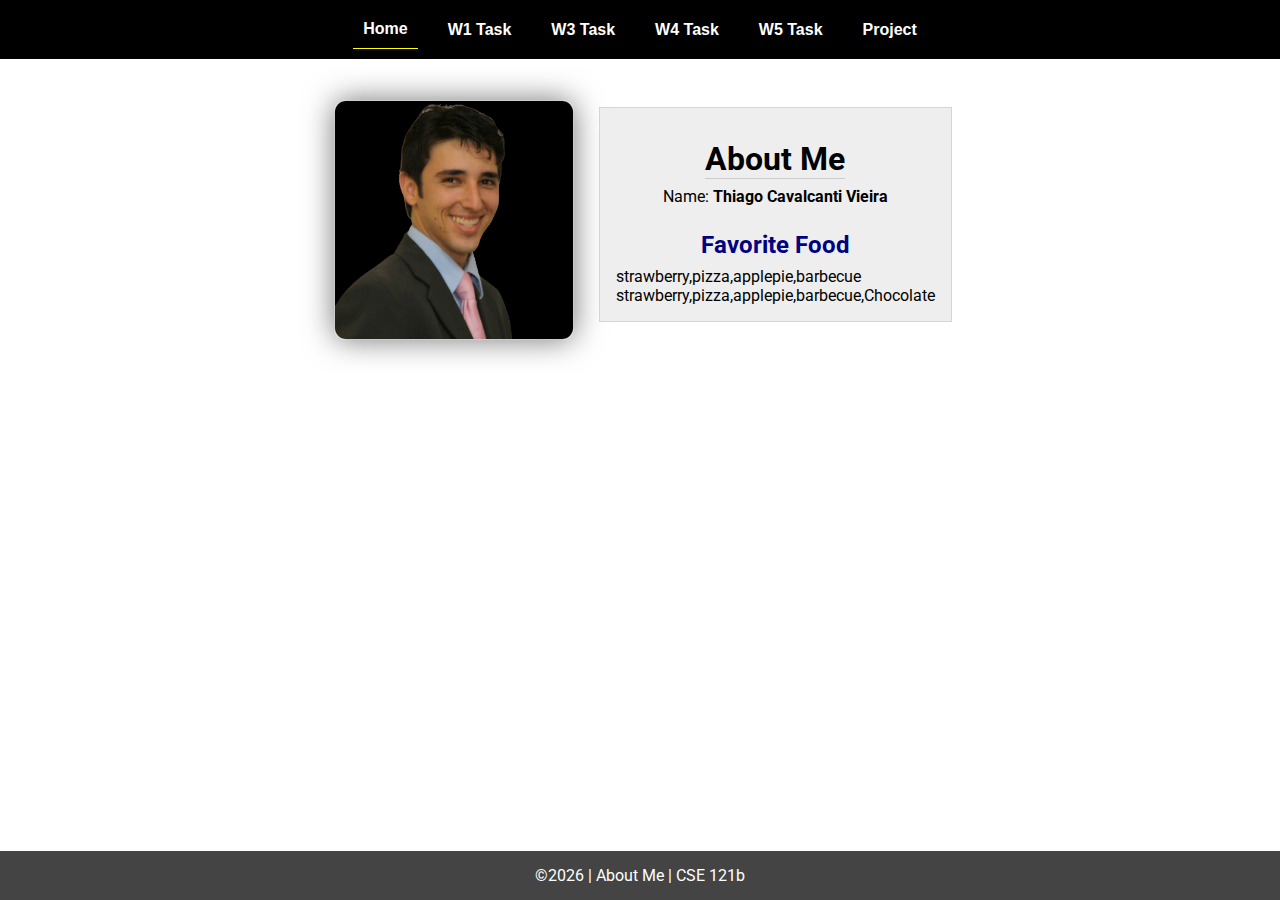
<file: index.html>
<!DOCTYPE html>
<html lang="en">

<head>
  <meta charset="UTF-8">
  <meta name="viewport" content="width=device-width, initial-scale=1.0">
  <title>About Me | CSE 121b | W02: Programming Tasks</title>
  <link rel="preconnect" href="https://fonts.googleapis.com">
  <link rel="preconnect" href="https://fonts.gstatic.com" crossorigin>
  <link href="https://fonts.googleapis.com/css2?family=Roboto:wght@400;600&display=swap"
    rel="stylesheet">
  <link rel="stylesheet" href="styles/main.css">
</head>

<body>
  <nav>
    <ul id="menu">
      <li><a id="toggleMenu">&equiv;</a></li>
      <li><a href="index.html" class="active">Home</a></li>
      <li><a href="w01-task.html">W1 Task</a></li>
      <li><a href="w03-task.html">W3 Task</a></li>
      <li><a href="w04-task.html">W4 Task</a></li>
      <li><a href="w05-task.html">W5 Task</a></li>
      <li><a href="project.html">Project</a></li>
    </ul>
  </nav>
  <main id="home">
    <picture>
      <img src="images/tv foto.jpg" alt="Placeholder Image">
    </picture>
    <section>
      <h1>About Me</h1>
      <div class="info">Name: <span id="name"></span></div>
      <h2>Favorite Food</h2>
      <div class="block" id="food"></div>
    </section>
  </main>
  <footer>
    &copy;<span id="year"></span> | About Me | CSE 121b
  </footer>
  <script src="scripts/main.js"></script>
  <script src="scripts/w02-task.js"></script>
</body>

</html>
</file>
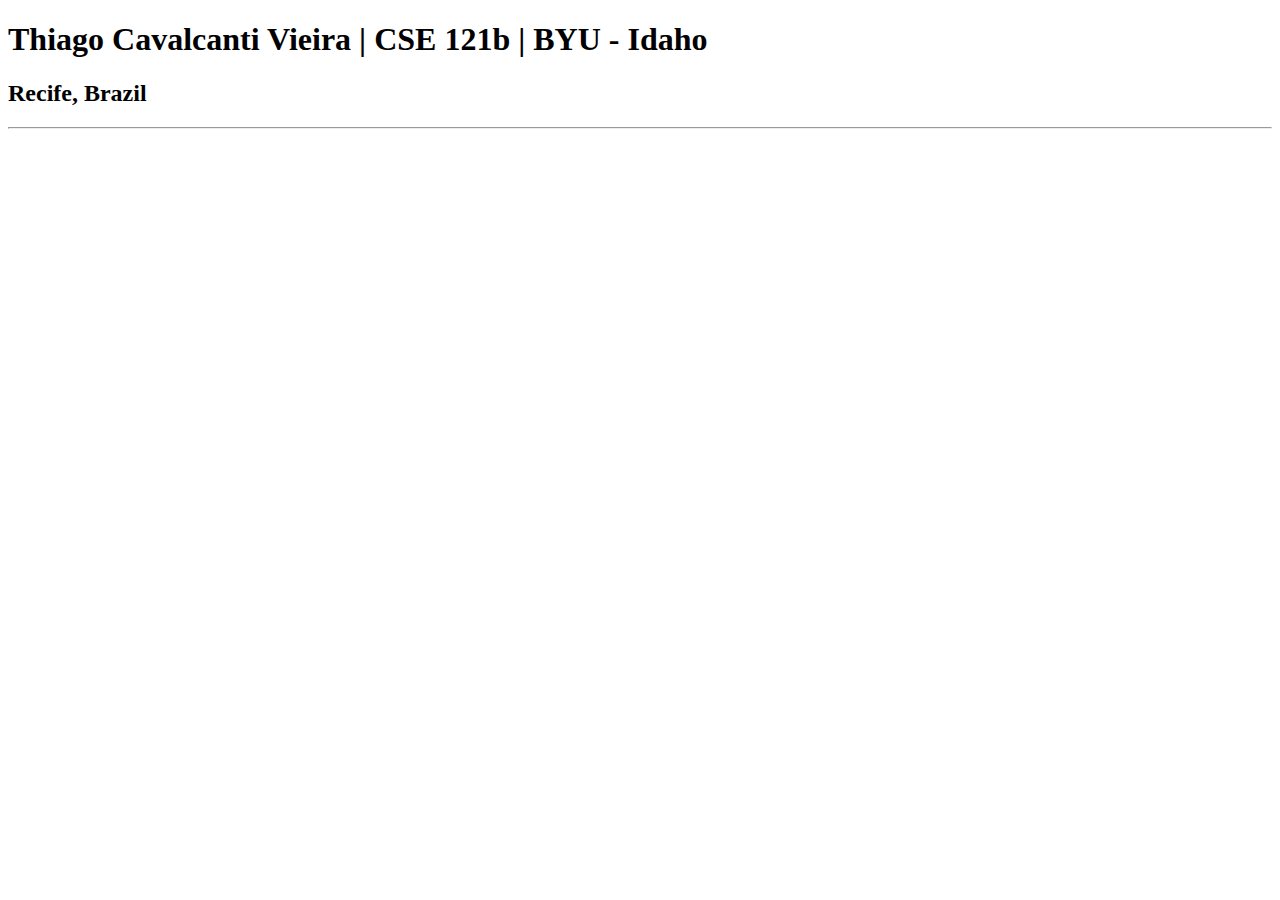
<file: test.html>
<!DOCTYPE html>
<html lang="en">
<head>
    <meta charset="UTF-8">
    <meta name="viewport" content="width=device-width, initial-scale=1.0">
    <title>Thiago Cavalcanti Vieira | CSE 121b | BYU - Idaho</title>
</head>
<body>
    <h1>Thiago Cavalcanti Vieira | CSE 121b | BYU - Idaho</h1>
    <h2>Recife, Brazil</h2>
    <hr>
</body>
</html>
</file>
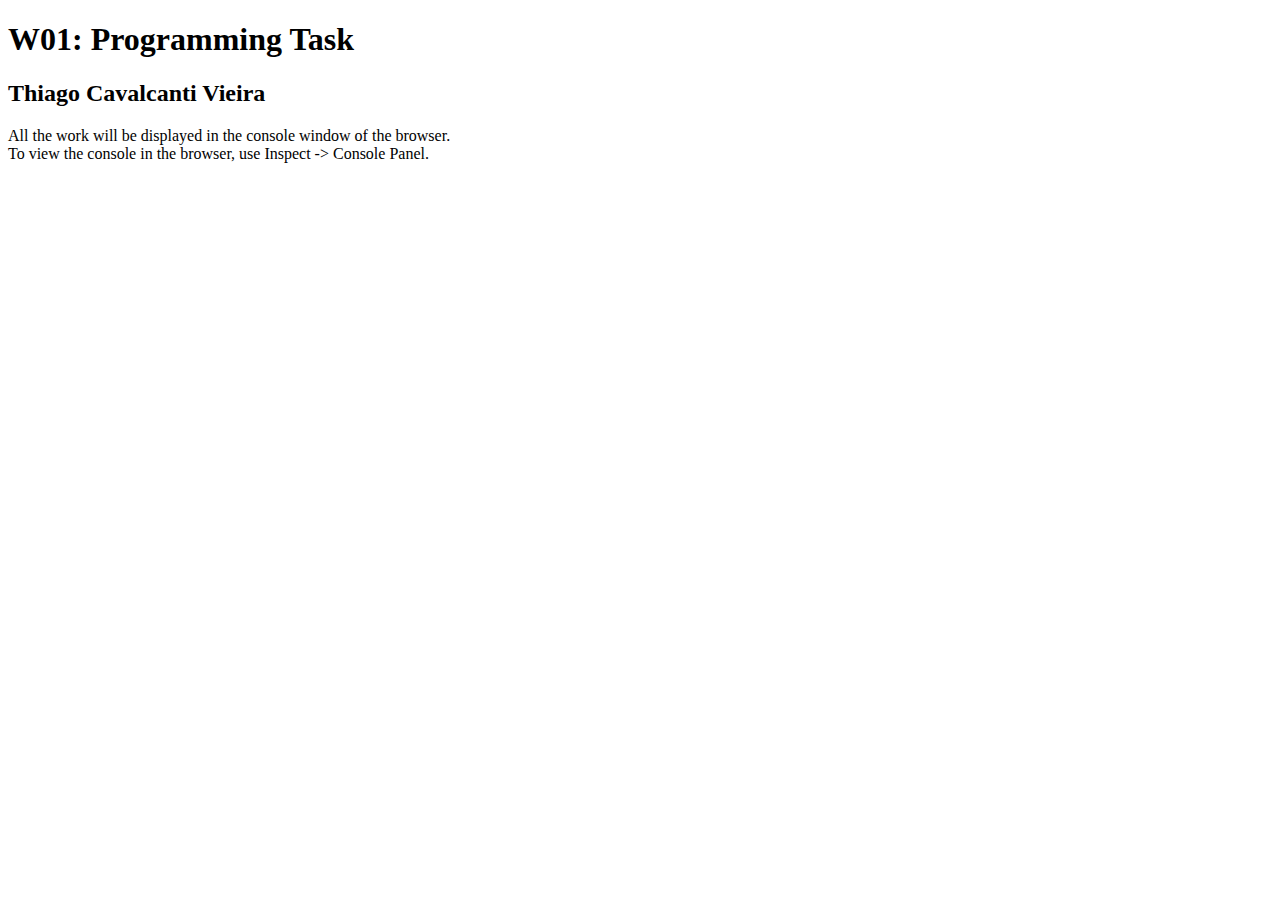
<file: w01-task.html>
<!DOCTYPE html>
<html lang="en">

<head>
  <meta charset="UTF-8">
  <meta name="viewport" content="width=device-width, initial-scale=1.0">
  <title>W01: Programming Task</title>
</head>

<body>
  <h1>W01: Programming Task</h1>
  <h2>Thiago Cavalcanti Vieira</h2>
  <p>All the work will be displayed in the console window of the browser.
    <br>To view the console in the browser, use Inspect -> Console Panel.
  </p>

  
  <script src="w01-task.js"></script>

</body>
</html>
</file>
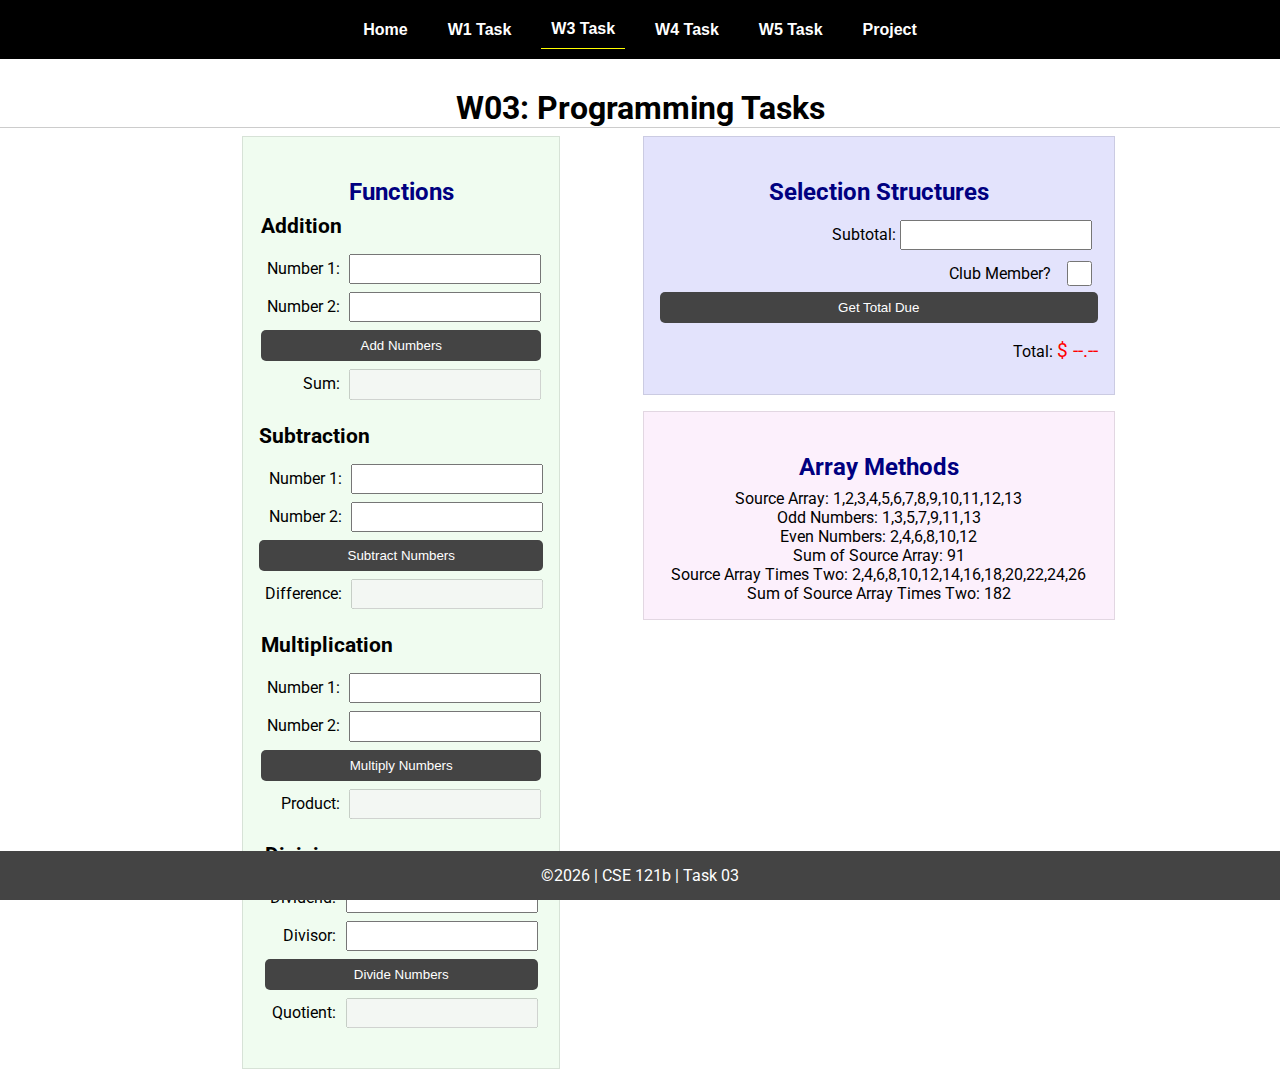
<file: w03-task.html>
<!DOCTYPE html>
<html lang="en">

<head>
    <meta charset="UTF-8">
    <meta name="viewport" content="width=device-width, initial-scale=1.0">
    <title>CSE 121b | W03: Programming Tasks</title>
    <link rel="preconnect" href="https://fonts.googleapis.com">
    <link rel="preconnect" href="https://fonts.gstatic.com" crossorigin>
    <link href="https://fonts.googleapis.com/css2?family=Roboto:wght@400;600&display=swap"
        rel="stylesheet">
    <link rel="stylesheet" href="styles/main.css">
</head>

<body>
    <nav>
        <ul id="menu">
            <li><a id="toggleMenu">&equiv;</a></li>
            <li><a href="index.html">Home</a></li>
            <li><a href="w01-task.html">W1 Task</a></li>
            <li><a href="w03-task.html" class="active">W3 Task</a></li>
            <li><a href="w04-task.html">W4 Task</a></li>
            <li><a href="w05-task.html">W5 Task</a></li>
            <li><a href="project.html">Project</a></li>
        </ul>
    </nav>>
    <header>
        <h1>W03: Programming Tasks</h1>
    </header>
    <main id="task3">
        <section id="section1">
            <h2>Functions</h2>
            <article>
                <h3>Addition</h3>
                <div>
                    <label for="add1">Number 1:</label>
                    <input type="text" id="add1" name="add1">
                </div>
                <div>
                    <label for="add2">Number 2:</label>
                    <input type="text" id="add2" name="add2">
                </div>
                <div>
                    <input type="button" id="addNumbers" value="Add Numbers">
                </div>
                <div>
                    <label for="sum">Sum:</label>
                    <input type="text" id="sum" name="sum" disabled>
                </div>
            </article>
            <article>
                <h3>Subtraction</h3>
                <div>
                    <label for="subtract1">Number 1:</label>
                    <input type="text" id="subtract1" name="subtract1">
                </div>
                <div>
                    <label for="subtract2">Number 2:</label>
                    <input type="text" id="subtract2" name="subtract2">
                </div>
                <div>
                    <input type="button" id="subtractNumbers" value="Subtract Numbers">
                </div>
                <div>
                    <label for="difference">Difference:</label>
                    <input type="text" id="difference" name="difference" disabled>
                </div>
            </article>
            <article>
                <h3>Multiplication</h3>
                <div>
                    <label for="factor1">Number 1:</label>
                    <input type="text" id="factor1" name="factor1">
                </div>
                <div>
                    <label for="factor2">Number 2:</label>
                    <input type="text" id="factor2" name="factor2">
                </div>
                <div>
                    <input type="button" id="multiplyNumbers" value="Multiply Numbers">
                </div>
                <div>
                    <label for="product">Product:</label>
                    <input type="text" id="product" name="product" disabled>
                </div>
            </article>
            <article>
                <h3>Division</h3>
                <div>
                    <label for="dividend">Dividend:</label>
                    <input type="text" id="dividend" name="dividend">
                </div>
                <div>
                    <label for="divisor">Divisor:</label>
                    <input type="text" id="divisor" name="divisor">
                </div>
                <div>
                    <input type="button" id="divideNumbers" value="Divide Numbers">
                </div>
                <div>
                    <label for="quotient">Quotient:</label>
                    <input type="text" id="quotient" name="quotient" disabled>
                </div>
            </article>
        </section>
        <div>
            <section id="section2">
                <h2>Selection Structures</h2>
                <label class="right">Subtotal:
                    <input type="number" id="subtotal" size="5">
                </label>
                <label class="middle right">
                    Club Member?
                    <input type="checkbox" id="member">
                </label>
                <div class="right">
                    <input type="button" id="getTotal" value="Get Total Due">
                </div>
                <div class="right">Total:
                    <span class="larger" id="total">$ --.--</span>
                </div>
            </section>
            <section id="section3">
                <h2>Array Methods</h2>
                <p>
                    Source Array: <span id="array"></span>
                </p>
                <p>
                    Odd Numbers: <span id="odds"></span>
                </p>
                <p>
                    Even Numbers: <span id="evens"></span>
                </p>
                <p>
                    Sum of Source Array: <span id="sumOfArray"></span>
                </p>
                <p>
                    Source Array Times Two: <span id="multiplied"></span>
                </p>
                <p>
                    Sum of Source Array Times Two: <span id="sumOfMultiplied"></span>
                </p>
            </section>
        </div>
    </main>
    <footer>
        &copy;<span id="year"></span> | CSE 121b | Task 03
    </footer>
    <script src="scripts/main.js"></script>
    <script>
        document.getElementById("year").innerHTML = new Date().getFullYear();
    </script>
    <script src="scripts/w03-task.js"></script>
</body>

</html>
</file>
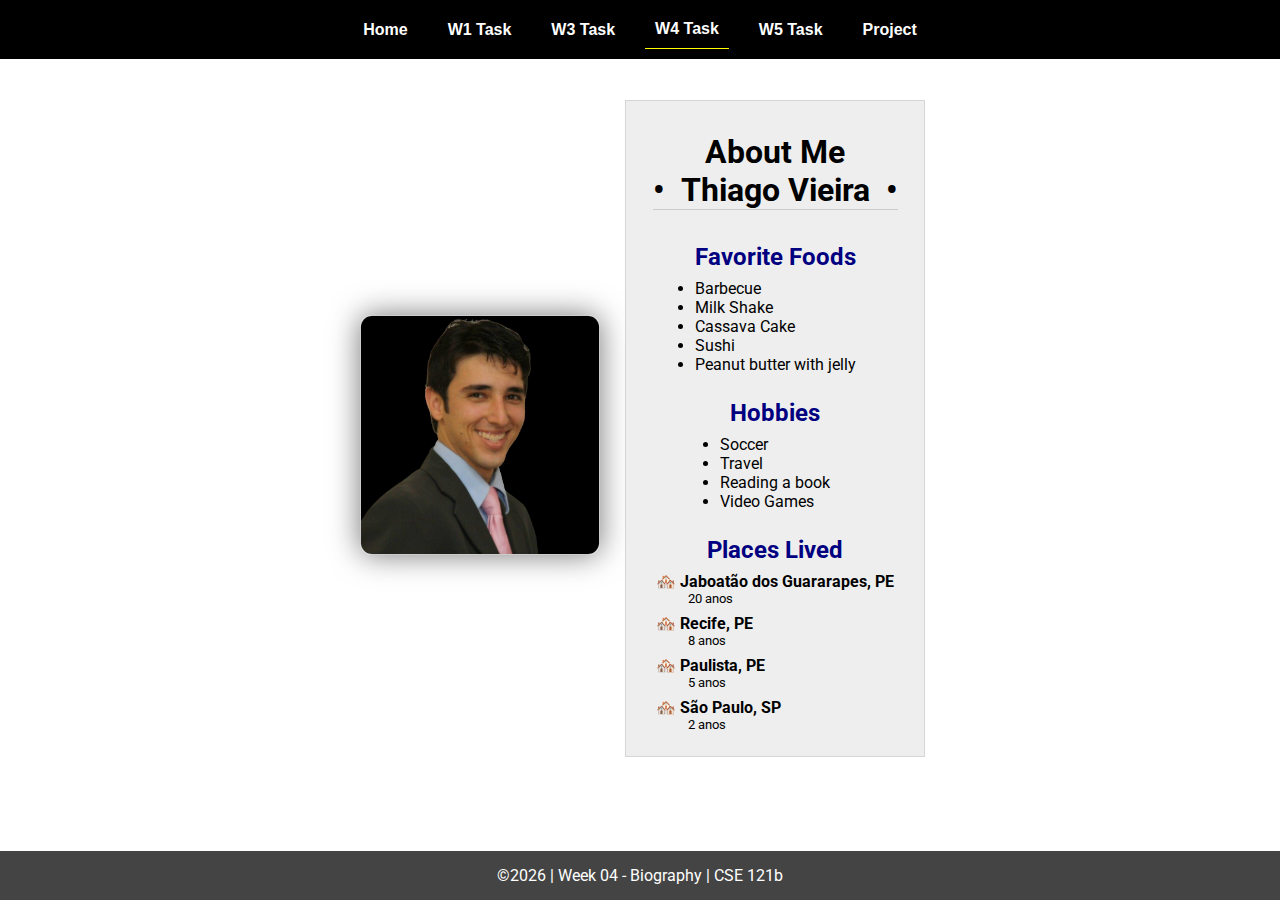
<file: w04-task.html>
<!DOCTYPE html>
<html lang="en">

<head>
  <meta charset="UTF-8">
  <meta name="viewport" content="width=device-width, initial-scale=1.0">
  <title>CSE 121b | W04: Programming Tasks</title>
  <link rel="preconnect" href="https://fonts.googleapis.com">
  <link rel="preconnect" href="https://fonts.gstatic.com" crossorigin>
  <link href="https://fonts.googleapis.com/css2?family=Roboto:wght@400;600&display=swap"
    rel="stylesheet">
  <link rel="stylesheet" href="styles/main.css">
</head>

<body>
  <nav>
    <ul id="menu">
      <li><a id="toggleMenu">&equiv;</a></li>
      <li><a href="index.html">Home</a></li>
      <li><a href="w01-task.html">W1 Task</a></li>
      <li><a href="w03-task.html">W3 Task</a></li>
      <li><a href="w04-task.html" class="active">W4 Task</a></li>
      <li><a href="w05-task.html">W5 Task</a></li>
      <li><a href="project.html">Project</a></li>
    </ul>
  </nav>
  <main id="home">
    <picture>
      <img id="photo" src="images/placeholder.png" alt="Placeholder Image">
    </picture>
    <section>
      <h1>About Me<br>• &nbsp;<span id="name"></span>&nbsp; •</h1>
      <h2>Favorite Foods</h2>
      <ul id="favorite-foods"></ul>
      <h2>Hobbies</h2>
      <ul id="hobbies"></ul>
      <h2>Places Lived</h2>
      <dl id="places-lived"></dl>
    </section>
  </main>

  <footer>
    &copy;<span id="year"></span> | Week 04 - Biography | CSE 121b
  </footer>
  <script src="scripts/main.js"></script>
  <script>
    document.getElementById("year").innerHTML = new Date().getFullYear();
  </script>
  <script src="scripts/w04-task.js"></script>
</body>

</html>
</file>
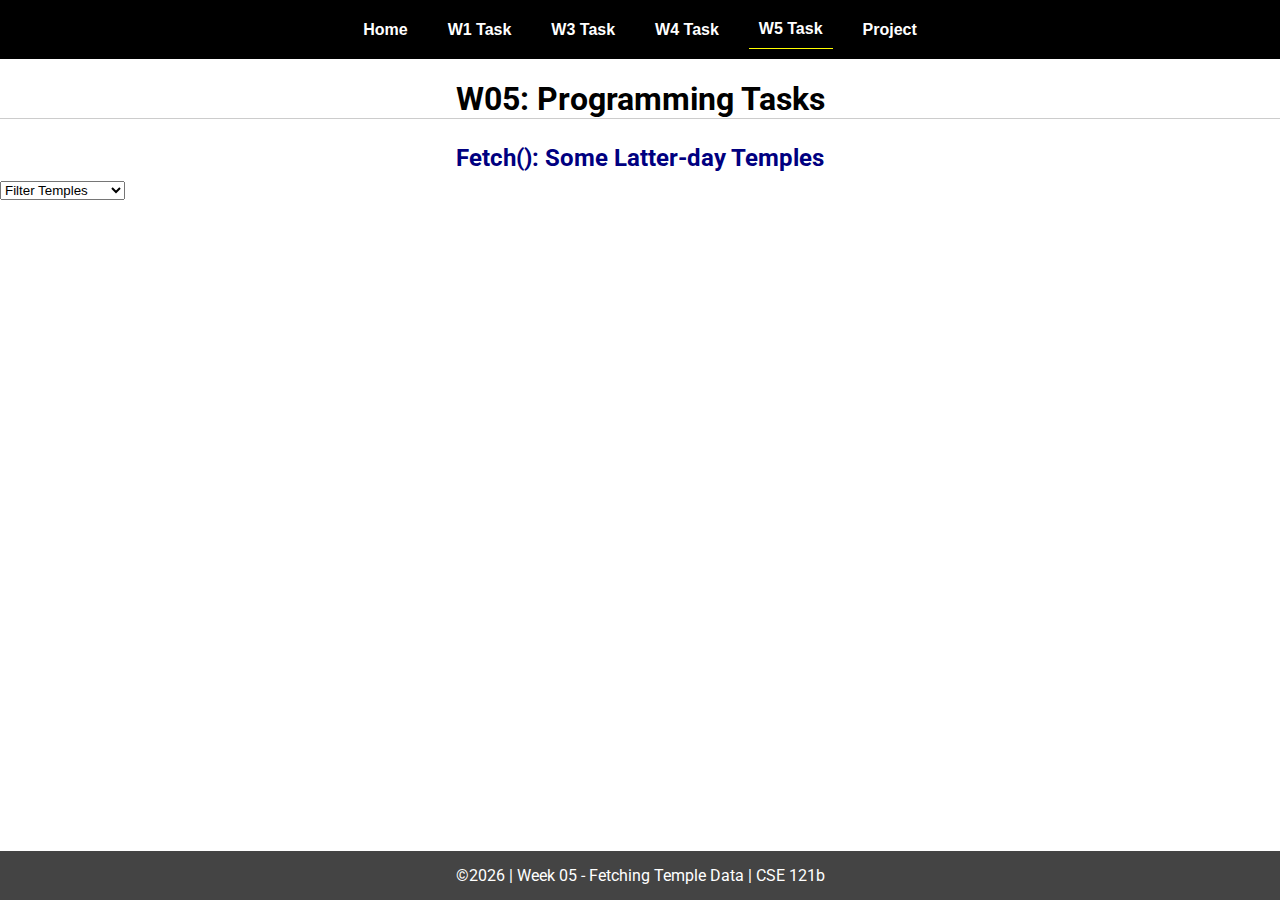
<file: w05-task.html>
<!DOCTYPE html>
<html lang="en">

<head>
  <meta charset="UTF-8">
  <meta name="viewport" content="width=device-width, initial-scale=1.0">
  <title>CSE 121b | W05: Programming Tasks</title>
  <link rel="preconnect" href="https://fonts.googleapis.com">
  <link rel="preconnect" href="https://fonts.gstatic.com" crossorigin>
  <link href="https://fonts.googleapis.com/css2?family=Roboto:wght@400;600&display=swap"
    rel="stylesheet">
  <link rel="stylesheet" href="styles/main.css">
</head>

<body>
  <nav>
    <ul id="menu">
      <li><a id="toggleMenu">&equiv;</a></li>
      <li><a href="index.html">Home</a></li>
      <li><a href="w01-task.html">W1 Task</a></li>
      <li><a href="w03-task.html">W3 Task</a></li>
      <li><a href="w04-task.html">W4 Task</a></li>
      <li><a href="w05-task.html" class="active">W5 Task</a></li>
      <li><a href="project.html">Project</a></li>
    </ul>
  </nav>
  <main id="gridly">
    <h1>W05: Programming Tasks</h1>
    <h2>Fetch(): Some Latter-day Temples</h2>

    <select id="filtered" title="Choose a data filter.">
      <option value="" disabled selected>Filter Temples</option>
      <option value="utah">Utah</option>
      <option value="notutah">Outside of Utah</option>
      <option value="older">Built Before 1950</option>
      <option value="all">No Filter</option>
    </select>

    <div id="temples">
    </div>
  </main>


  <footer>
    &copy;<span id="year"></span> | Week 05 - Fetching Temple Data | CSE 121b
  </footer>
  <script src="scripts/main.js"></script>
  <script>
    document.getElementById("year").innerHTML = new Date().getFullYear();
  </script>
  <script src="scripts/w05-task.js"></script>
</body>

</html>
</file>
<file: styles/main.css>
/* Universal Selector */
* {
    margin: 0;
    padding: 0;
    box-sizing: border-box;
}

/* HTML Selectors */
body {
    font-family: 'Roboto', Helvetica, sans-serif;
}

nav {
    background-color: black;
    width: 100%;
    position: fixed;
    top: 0;
}

nav ul {
    display: flex;
    flex-direction: column;
    align-items: center;
    max-width: -moz-fit-content;
    max-width: fit-content;
    margin: 0 auto;
}

nav ul li {
    flex: 1 1 auto;
}

nav ul li:first-child {
    display: block;
    font-size: 2rem;
}

nav ul li:first-child a {
    padding: 1px 10px;
}

nav ul li {
    display: none;
    list-style: none;
    margin: 10px;
}

nav ul li a {
    display: block;
    padding: 10px;
    text-decoration: none;
    font-weight: 600;
    color: white;
    text-align: center;
    font-family: 'Arial Narrow', Arial, sans-serif;
}

nav ul li a:hover {
    background-color: #efefef;
    color: black;
}

h1,
h2 {
    text-align: center;
    margin: 1rem 0 .5rem;
}

h1 {
    border-bottom: 1px solid #ccc;
}

#gridly h1 {
    margin-top: 80px;
}

h2 {
    font-size: 1.5rem;
    color: navy;
    text-align: center;
    margin-top: 25px;
}

h3 {
    font-size: 1.3rem;
    margin-bottom: 1rem;
}

header {
    margin-top: 70px;
}

picture {
    margin: 0 auto;
}

picture img {
    width: 240px;
    height: auto;
    border-radius: 5%;
    border: 1px solid #ccc;
    box-shadow: 0 0 30px #777;
}
#covid {
    width: 1100px;
    height: 400px;
    border-radius: 5%;
    border: 1px solid #ccc;
    box-shadow: 0 0 30px #777;  
    margin-left: 15%;
    
}
section {
    display: flex;
    flex-direction: column;
    align-items: center;
    margin: 0 auto 1rem;
    border: 1px solid rgba(0, 0, 0, .1);
    padding: 1rem;
    background-color: #eee;
}

article {
    margin-bottom: 1rem;
}

article div {
    margin-bottom: .5rem;
    text-align: right;
}

label {
    padding: .35rem;
}

input {
    padding: .35rem;
}

input[type="button"] {
    padding: .5rem;
    background-color: #444;
    color: white;
    border: none;
    border-radius: 5px;
    cursor: pointer;
    width: 100%
}

input[type="checkbox"] {
    width: 25px;
    height: 25px;
}

dt {
    font-weight: 700;
}

dt::before {
    content: "🏘️ ";
}

dd {
    margin: 0 0 .5rem 2rem;
    font-size: smaller;
}

footer {
    background-color: #444;
    color: white;
    padding: 15px;
    text-align: center;
    width: 100%;
    position: fixed;
    bottom: 0;
}

/* Class Selectors */
.active {
    border-bottom: 1px solid yellow;
}

.open li {
    display: block;
}

.block {
    display: block;
}

.larger {
    font-size: larger;
    color: red;
}

.right {
    width: 100%;
    text-align: right;
}

.middle {
    display: flex;
    align-items: center;
    justify-content: right;
    gap: 1rem;
}

/* ID Selectors */

#home {
    margin-top: 125px;
    display: grid;
    grid-template-columns: 1fr;
    grid-gap: 20px;
    align-items: center;
    justify-content: center;
}


#section1 {
    background-color: rgb(225, 250, 225, .5);
}

#section2 {
    background-color: rgba(200, 200, 250, 0.5);

}

#section2 div {
    margin-bottom: 1rem;
}

#section3 {
    background-color: rgb(250, 225, 250, .5);
}

#sortBy {
    appearance: none;
    display: flex;
    padding: .5rem;
    background-color: #eee;
    color: #444;
    font-weight: 700;
    margin: 1rem auto;
    width: 200px;
    border: 1px solid rgba(0, 0, 0, .2);
    text-align: center;
}

#sortBy option:disabled {
    font-style: italic;
    padding: 1rem;
    background-color: #111;
    color: #eee;
}

#temples {
    display: grid;
    grid-template-columns: repeat(auto-fit, minmax(320px, 1fr));
    grid-gap: .5rem;
    align-items: center;
    margin-bottom: 3rem;
}

#temples article {
    height: 250px;
    margin: .5rem;
    border: 1px solid rgba(0, 0, 0, .1);
    padding: 1rem;
    background-color: #eee;
    display: flex;
    flex-direction: column;
    align-items: center;
    justify-content: center;
}

#temples h4 {
    color: navy;
    font-size: smaller;
}


#temples img {
    width: 250px;
    height: auto;
    box-shadow: 0 0 30px #777;
    margin: .5rem;
}

/* Media Queries */
@media only screen and (min-width: 32.5em) {
    nav ul {
        flex-direction: row;
    }

    nav ul li:first-child {
        display: none;
    }

    nav ul li {
        display: block;
    }

    section {
        min-width: 300px;
    }

    #home {
        margin: 100px auto 20px;
        grid-template-columns: 250px 1fr;
        max-width: -moz-fit-content;
        max-width: fit-content;
    }

    #task3 {
        display: grid;
        grid-template-columns: 1fr 1fr;
        grid-gap: 5px;
        margin: 0 auto;
        max-width: 950px;
    }

}
</file>
